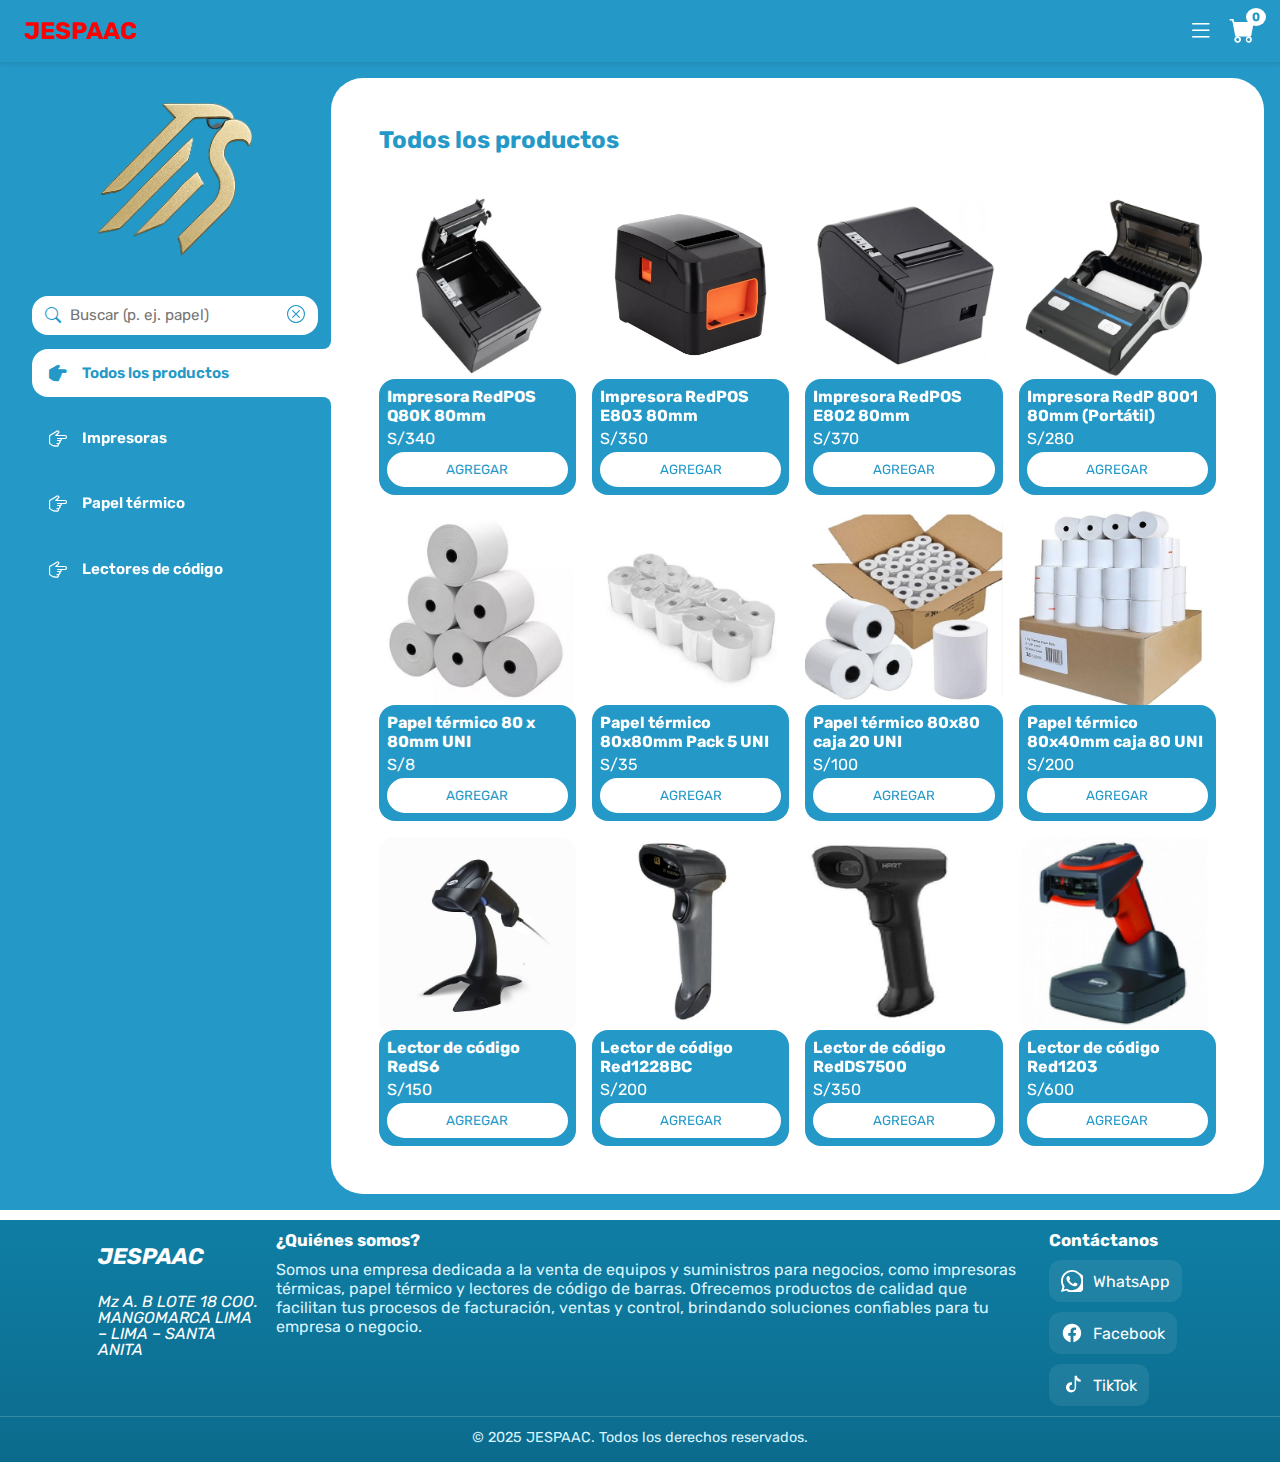
<file: index.html>
<!DOCTYPE html>
<html lang="es">
  <head>
    <meta charset="UTF-8" />
    <meta http-equiv="X-UA-Compatible" content="IE=edge" />
    <meta name="viewport" content="width=device-width, initial-scale=1.0" />
    <title>www.Jespaac.com</title>
    <link
      rel="stylesheet"
      href="https://cdn.jsdelivr.net/npm/bootstrap-icons@1.11.3/font/bootstrap-icons.min.css"
    />
    <link rel="stylesheet" href="./css/main.css" />
  </head>

  <body>
    <!-- ✅ ENCABEZADO estilo Amazon + botón menú móvil -->
    <header class="header-principal">
      <h1 class="logo">JESPAAC</h1>
      <div class="acciones-header">
        <button class="open-menu" id="open-menu">
          <i class="bi bi-list"></i>
        </button>
        <a href="./carrito.html" class="header-carrito">
          <i class="bi bi-cart-fill"></i>
          <span id="numerito" class="carrito-contador">0</span>
        </a>
      </div>
    </header>

    <!-- 🧱 CONTENIDO PRINCIPAL -->
    <div class="wrapper">
      <aside>
        <button class="close-menu" id="close-menu">
          <i class="bi bi-x"></i>
        </button>
        <header>
          <h1 class="logo">
            <img src="./img/Logo.png" alt="JESPAAC" class="logo-img" />
          </h1>
        </header>
        <nav>
          <div class="buscador">
            <i class="bi bi-search"></i>
            <input
              id="buscador"
              type="search"
              placeholder="Buscar (p. ej. papel)"
              autocomplete="off"
            />
            <button
              id="btn-limpiar"
              class="btn-limpiar"
              aria-label="Limpiar búsqueda"
              title="Limpiar"
            >
              <i class="bi bi-x-circle"></i>
            </button>
          </div>
          <ul class="menu">
            <li>
              <button id="todos" class="boton-menu boton-categoria active">
                <i class="bi bi-hand-index-thumb-fill"></i>Todos los productos
              </button>
            </li>
            <li>
              <button id="impresoras" class="boton-menu boton-categoria">
                <i class="bi bi-hand-index-thumb"></i>Impresoras
              </button>
            </li>
            <li>
              <button id="papel" class="boton-menu boton-categoria">
                <i class="bi bi-hand-index-thumb"></i>Papel térmico
              </button>
            </li>
            <li>
              <button id="lector" class="boton-menu boton-categoria">
                <i class="bi bi-hand-index-thumb"></i>Lectores de código
              </button>
            </li>
          </ul>
        </nav>
      </aside>
      <div id="menu-overlay" class="menu-overlay" aria-hidden="true"></div>

      <main>
        <h2 class="titulo-principal" id="titulo-principal">
          Todos los productos
        </h2>
        <div id="contenedor-productos" class="contenedor-productos">
          <!-- JS rellena aquí los productos -->
        </div>
      </main>
    </div>

    <!-- ✅ ALERTA TOAST -->
    <div id="toast" class="toast hidden">
      <p id="toast-text"></p>
      <button id="toast-ver-carrito">Ver carrito</button>
    </div>

    <!-- 📜 Scripts -->
    <script src="./js/main.js"></script>
    <script src="./js/menu.js"></script>

    <!-- ===== FOOTER ===== -->
    <footer class="site-footer">
      <div class="footer-wrap">
        <!-- Dirección (izquierda, justificado) -->
        <address class="footer-col footer-address">
          <h4>JESPAAC</h4>
          Mz A. B LOTE 18 COO. MANGOMARCA LIMA – LIMA – SANTA ANITA
        </address>

        <!-- Quiénes somos (centro) -->
        <div class="footer-col footer-about">
          <h4>¿Quiénes somos?</h4>
          <p>
            Somos una empresa dedicada a la venta de equipos y suministros para
            negocios, como impresoras térmicas, papel térmico y lectores de
            código de barras. Ofrecemos productos de calidad que facilitan tus
            procesos de facturación, ventas y control, brindando soluciones
            confiables para tu empresa o negocio.
          </p>
        </div>

        <!-- Redes (derecha) -->
        <nav class="footer-col footer-social" aria-label="Redes sociales">
          <h4>Contáctanos</h4>
          <ul>
            <li>
              <!-- Reemplaza HREF por tu enlace de WhatsApp, p.ej.: https://wa.me/51999999999 -->
              <a
                href="https://wa.me/952015666"
                target="_blank"
                rel="noopener"
                class="social-link"
              >
                <!-- Ícono WhatsApp -->
                <svg viewBox="0 0 24 24" aria-hidden="true" class="icon">
                  <path
                    d="M20.52 3.48A11.9 11.9 0 0 0 12 0C5.37 0 0 5.37 0 12c0 2.11.55 4.14 1.59 5.95L0 24l6.2-1.62A12 12 0 1 0 20.52 3.48ZM12 22a9.93 9.93 0 0 1-5.05-1.37l-.36-.21-3.6.94.96-3.5-.23-.37A10 10 0 1 1 12 22Zm5.39-7.42c-.3-.15-1.75-.86-2.03-.95-.27-.1-.47-.15-.67.15-.2.29-.77.95-.95 1.14-.17.2-.35.22-.64.07-.3-.15-1.25-.46-2.39-1.47-.88-.78-1.47-1.74-1.65-2.03-.17-.29-.02-.45.13-.6.13-.13.29-.35.44-.53.15-.18.2-.29.3-.49.1-.2.05-.37-.02-.52-.07-.15-.67-1.62-.92-2.22-.24-.58-.49-.5-.67-.51l-.57-.01c-.2 0-.52.07-.79.37-.27.29-1.04 1.02-1.04 2.49s1.07 2.88 1.22 3.08c.15.2 2.1 3.2 5.08 4.48 2.98 1.28 2.98.85 3.52.82.54-.03 1.75-.71 2-1.4.25-.69.25-1.29.17-1.4-.07-.11-.27-.18-.57-.33Z"
                  />
                </svg>
                WhatsApp
              </a>
            </li>
            <li>
              <!-- Reemplaza HREF por tu enlace de Facebook, p.ej.: https://facebook.com/tu_pagina -->
              <a href="#" target="_blank" rel="noopener" class="social-link">
                <!-- Ícono Facebook -->
                <svg viewBox="0 0 24 24" aria-hidden="true" class="icon">
                  <path
                    d="M22 12.07C22 6.48 17.52 2 11.93 2S2 6.48 2 12.07C2 17.1 5.66 21.2 10.44 22v-7.03H7.9v-2.9h2.54V9.83c0-2.5 1.49-3.89 3.77-3.89 1.09 0 2.24.2 2.24.2v2.46h-1.26c-1.24 0-1.63.77-1.63 1.56v1.87h2.78l-.44 2.9h-2.34V22C18.34 21.2 22 17.1 22 12.07Z"
                  />
                </svg>
                Facebook
              </a>
            </li>
            <li>
              <!-- Reemplaza HREF por tu enlace de TikTok, p.ej.: https://www.tiktok.com/@tu_usuario -->
              <a href="#" target="_blank" rel="noopener" class="social-link">
                <!-- Ícono TikTok -->
                <svg viewBox="0 0 24 24" aria-hidden="true" class="icon">
                  <path
                    d="M21.5 8.5a7.5 7.5 0 0 1-5-2.04v8.1a5.56 5.56 0 1 1-5.56-5.56c.36 0 .71.04 1.05.11v2.7a2.87 2.87 0 1 0 2.87 2.87V2h2.46a5.06 5.06 0 0 0 4.18 4.15V8.5Z"
                  />
                </svg>
                TikTok
              </a>
            </li>
          </ul>
        </nav>
      </div>

      <div class="footer-bottom">
        © 2025 JESPAAC. Todos los derechos reservados.
      </div>
    </footer>
  </body>
</html>
</file>
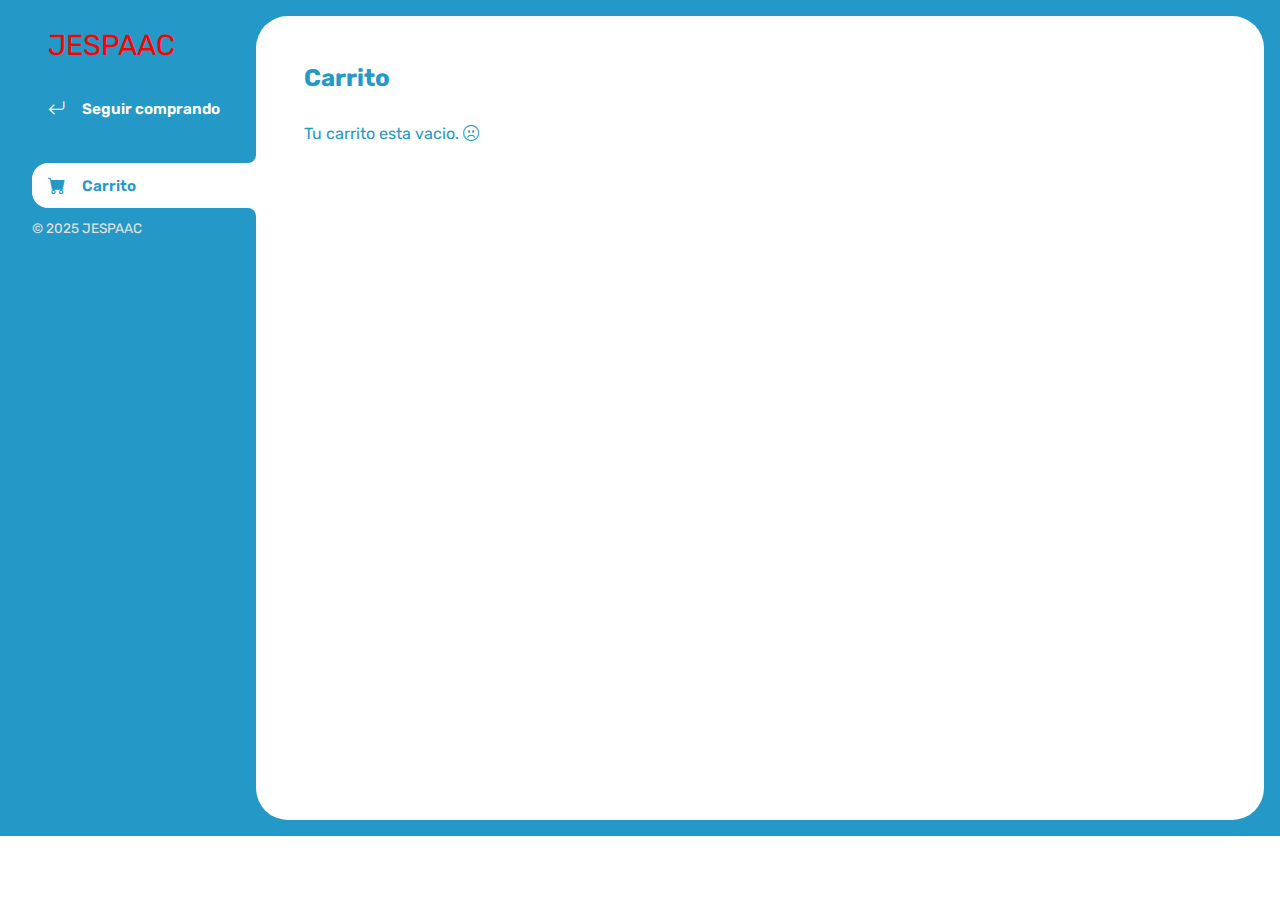
<file: carrito.html>
<html lang="es">

<head>
    <meta charset="UTF-8">
    <meta http-equiv="X-UA-Compatible" content="IE=edge">
    <meta name="viewport" content="width=device-width, initial-scale=1.0">
    <title>JESPAAC PRINTER</title>
    <link rel="stylesheet" href="https://cdn.jsdelivr.net/npm/bootstrap-icons@1.11.3/font/bootstrap-icons.min.css">
     <link rel="stylesheet" href="./css/main.css">
</head>
<body>
        
    <div class="wrapper">
        <header class = "header-mobile"> 
            <h1 class="logo">JESPAAC</h1>
            <button class="open-menu" id="open-menu">
                <i class="bi bi-list"></i>
            </button>
        </header>
        <aside>
            <button class="close-menu" id="close-menu">
                <i class="bi bi-x"></i>
            </button>
            <header>
                <h1 class="logo">JESPAAC</h1>
            </header>
            <nav>
                <ul>
                    <li>
                        <a class="boton-menu boton-volver" href="./index.html">
                            <i class="bi bi-arrow-return-left"></i>Seguir comprando
                        </a>
                    </li>
                    <li>
                        <a class="boton-menu boton-carrito active" href="./carrito.html">
                            <i class="bi bi-cart-fill"></i>Carrito
                        </a>
                    </li>
                </ul>
            </nav>
            <footer>
                <p class="texto-footer">© 2025 JESPAAC </p>
            </footer>
    
        </aside>
        <main>
            <h2 class="titulo-principal">Carrito</h2>
            <div class="contenedor-carrito">
                <p id="carrito-vacio" class="carrito-vacio">Tu carrito esta vacio. <i class="bi bi-emoji-frown"></i></p>

                <div id="carrito-productos" class="carrito-productos disabled">
                    <!--esto se va completar con el JS-->
                </div>
                <div id="carrito-acciones" class="carrito-acciones disabled">
                    <div class="carrito-acciones-izquierda">
                        <button id="carrito-acciones-vaciar" class="carrito-acciones-vaciar">Vaciar Carrito</button>
                    </div>
                    <div class="carrito-acciones-derecha">
                        <div class="carrito-acciones-total">
                            <p>Total:</p>
                            <p id="Total">S/480</p>
                        </div>
                        <button id="carrito-acciones-comprar" class="carrito-acciones-comprar">Comprar Ahora</button>
                    </div>
                </div>
                <p id="carrito-comprado" class="carrito-comprado disabled">Muchas gracias por su compra. <i class="bi bi-emoji-laughing"></i></p>
            </div>
        </main>
      </div>
    
    <script src="./js/carrito.js"></script>
    <script src="./js/menu.js"></script>
</body>
</html>
</file>
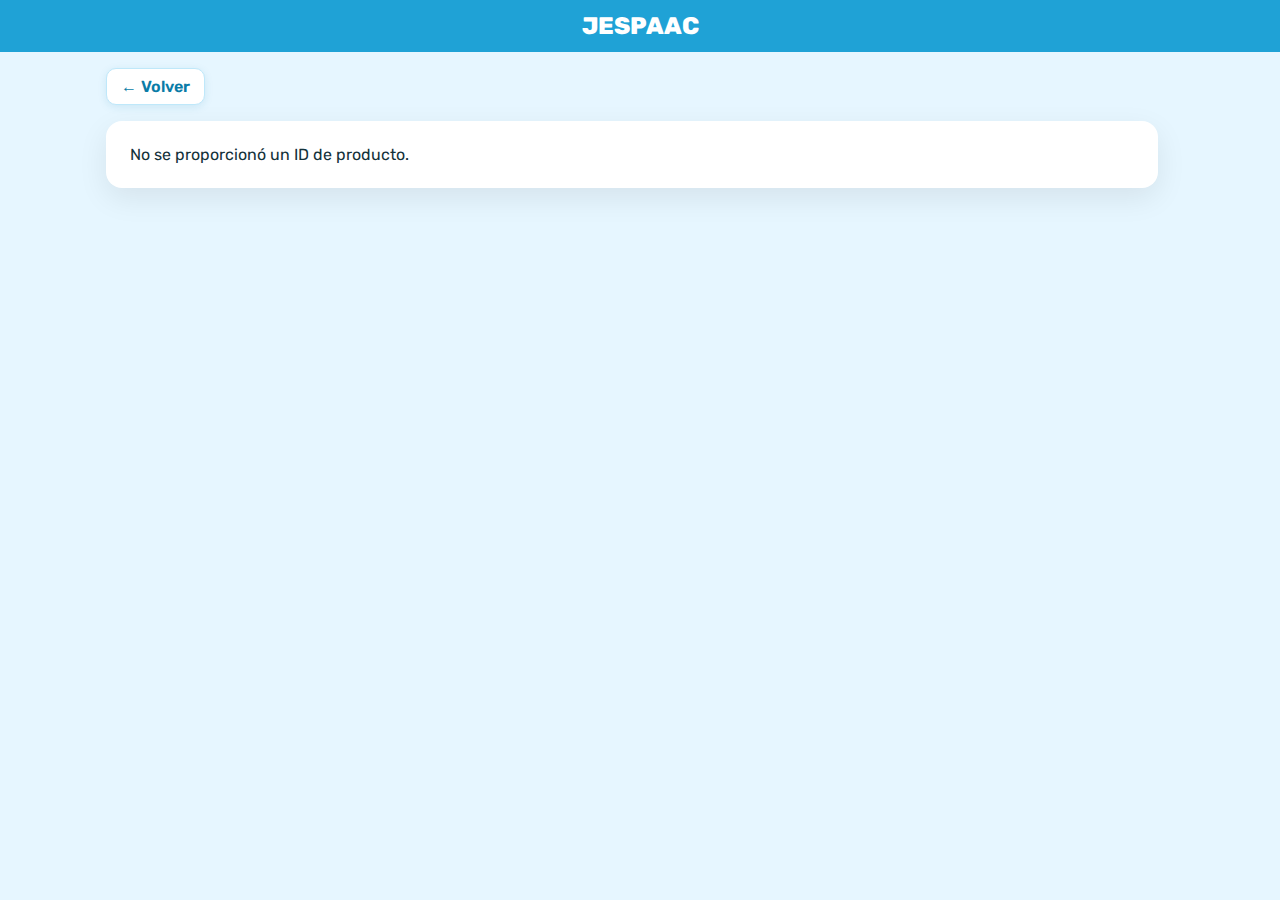
<file: producto.html>
<!doctype html>
<html lang="es">
<head>
  <meta charset="utf-8" />
  <title>Detalle del producto | JESPAAC</title>
  <meta name="viewport" content="width=device-width, initial-scale=1" />
  <link rel="stylesheet" href="./css/main.css" />
  <style>
    /* Utilidad por si no está en main.css */
    .hidden { display: none; }

    /* Fondo general celeste */
    body{
      margin:0;
      font-family:system-ui, Segoe UI, Roboto, Arial, sans-serif;
      background:#e6f6ff;
      color:#13313a;
    }

    /* Encabezado superior */
    .detalle-header{background:#1fa2d6; padding:12px 20px;}
    .detalle-header-contenido{max-width:1100px; margin:0 auto;}
    .detalle-logo{color:#fff; font-weight:800; font-size:1.5rem; margin:0; text-align:center;}

    /* Contenedor de la página */
    .detalle-wrap{max-width:1100px; margin:16px auto; padding:0 16px;}

    /* Botón Volver */
    .btn-volver{
      display:inline-flex; align-items:center; gap:6px;
      background:#fff; color:#0a7ca7; text-decoration:none;
      border:1px solid #bfe8fa; border-radius:10px;
      padding:8px 14px; font-weight:600;
      box-shadow:0 2px 8px rgba(10,124,167,.12);
    }
    .btn-volver:hover{background:#f5fcff;}

    /* Tarjeta blanca del detalle */
    .detalle-card{
      background:#fff;
      border-radius:16px;
      box-shadow:0 10px 30px rgba(0,0,0,.08);
      padding:24px;
      margin-top:16px;
    }

    /* Grid interno del detalle */
    .detalle-grid{display:grid; grid-template-columns:1fr 1fr; gap:24px;}
    .detalle-img{width:100%; height:auto; border-radius:12px; box-shadow:0 6px 18px rgba(0,0,0,.08);}

    /* Tipos y listas */
    .precio{font-size:24px; font-weight:800; margin:8px 0 12px; color:#0a7ca7;}
    .specs{list-style:none; padding:0; margin:10px 0;}
    .specs li{padding:6px 0; border-bottom:1px dashed #e1edf3;}

    /* Botones primarios */
    .btn{border:0; padding:12px 16px; border-radius:10px; font-weight:600; cursor:pointer; background:#0a7ca7; color:#fff;}

    /* ===== Toast bonito ===== */
    .toast {
      position: fixed;
      left: 50%;
      bottom: 24px;
      transform: translateX(-50%) translateY(8px);
      z-index: 9999;
      transition: all .25s ease;
    }
    .toast.hidden { opacity: 0; pointer-events: none; }
    .toast.show { opacity: 1; transform: translateX(-50%) translateY(0); }

    .toast-content{
      display:flex; align-items:center; gap:12px;
      background:#ffffff; color:#13313a;
      border:1px solid #cfeffc;
      border-radius:14px;
      padding:12px 14px;
      box-shadow:0 12px 30px rgba(0,0,0,.12);
      min-width:280px; max-width:95vw;
    }
    .toast-content svg { fill:#0a7ca7; flex:0 0 auto; }
    .toast-actions { margin-left:auto; display:flex; gap:8px; }
    .btn-sec{
      background:transparent; border:1px solid #d7ebf8; color:#0a7ca7;
      padding:8px 12px; border-radius:10px; cursor:pointer; font-weight:600;
    }
    .btn-sec:hover{ background:#f5fcff; }

    /* ===== Mobile first tuning ===== */
    @media (max-width: 900px){
      .detalle-logo{ font-size: 1.25rem; }
      .detalle-wrap{ padding: 0 12px; }
      .detalle-card{ padding: 16px; }
      .detalle-grid{ grid-template-columns: 1fr; gap: 16px; }
      .detalle-img{ border-radius: 10px; }
      .precio{ font-size: 20px; margin: 6px 0 10px; }
      .btn{ width: 100%; height: 44px; border-radius: 12px; }
      .btn-volver{ margin-bottom: 10px; }
    }

    /* ===== Barra inferior (CTA) para móvil ===== */
    .cta-mobile{
      position: fixed;
      left: 0; right: 0; bottom: 0;
      padding: 10px 12px calc(10px + env(safe-area-inset-bottom));
      background: rgba(255,255,255,.96);
      backdrop-filter: blur(6px);
      border-top: 1px solid #e6eef2;
      z-index: 9998;
      box-shadow: 0 -8px 24px rgba(0,0,0,.08);
    }
    .cta-row{ display:flex; align-items:center; gap:12px; }
    .cta-price{ font-weight: 800; font-size: 18px; color:#0a7ca7; }
    .btn-cta{ flex: 1 0 auto; height: 44px; border-radius: 12px; }

    /* Ocultar CTA en pantallas grandes */
    @media (min-width: 901px){
      .cta-mobile{ display: none; }
    }

    /* Mueve el toast arriba de la barra móvil si está visible */
    body.has-cta .toast{
      bottom: calc(80px + env(safe-area-inset-bottom));
    }
  </style>
</head>
<body>

  <!-- Encabezado -->
  <header class="detalle-header">
    <div class="detalle-header-contenido">
      <h1 class="detalle-logo">JESPAAC</h1>
    </div>
  </header>

  <!-- Contenido -->
  <div class="detalle-wrap">
    <a class="btn-volver" href="index.html">← Volver</a>

    <!-- Tarjeta blanca donde se inyecta el contenido -->
    <main id="detalle" class="detalle-card detalle-grid">
      <!-- JS (producto.js) inyecta aquí la imagen y la info -->
    </main>
  </div>

  <!-- Toast elegante -->
  <div id="toast" class="toast hidden" role="status" aria-live="polite">
    <div class="toast-content">
      <svg viewBox="0 0 24 24" width="20" height="20" aria-hidden="true">
        <path d="M12 22c5.523 0 10-4.477 10-10S17.523 2 12 2 2 6.477 2 12s4.477 10 10 10zm-1.1-6.1l6-6-1.4-1.4-4.6 4.6-2.2-2.2-1.4 1.4 3.6 3.6z"/>
      </svg>
      <span id="toast-text">Agregado al carrito</span>
      <div class="toast-actions">
        <button id="toast-action" class="btn">Ver carrito</button>
        <button id="toast-close" class="btn-sec" aria-label="Cerrar">×</button>
      </div>
    </div>
  </div>

  <!-- Barra móvil inferior (solo en pantallas pequeñas) -->
  <div id="cta-mobile" class="cta-mobile hidden">
    <div class="cta-row">
      <div class="cta-price">S/<span id="cta-precio">0</span></div>
      <button id="cta-agregar" class="btn btn-cta">Agregar al carrito</button>
    </div>
  </div>

  <script src="./js/producto.js"></script>
</body>
</html>
</file>
<file: css/main.css>
@import url('https://fonts.googleapis.com/css2?family=Rubik:wght@300;400;500;600;700;800;900&display=swap');

:root {
    --clr-main:#2499c7;
    --clr-main-light:#e2e2e2;
    --clr-white: #ffffff;
    --clr-gray: #e2e2e2;
    --clr-red: #961818;
}

* {
    margin: 0;
    padding: 0;
    box-sizing: border-box;
    font-family: 'Rubik', sans-serif;
}

h1, h2, h3, h4, h5, h6, p, a, input, textarea {
    margin: 0;
    padding: 0;
}
ul {
    list-style-type: none;
}

a {
    text-decoration: none;
}

.wrapper { 
    display: grid;
    grid-template-columns: 1fr 4fr;
    background-color: var(--clr-main);
}
aside {
    padding: 2rem;
    padding-right: 0;
    color: var(--clr-white);
    position: sticky;
    top: 0;
    height: 100vh;
    display: flex;
    flex-direction: column;
    justify-content: space-between;
}
.logo {
    font-weight: 400;
    font-size: 1.8rem;
}

.menu {
    display: flex;
    flex-direction: column;
    gap: .5rem;
}


.boton-menu {
    background-color: transparent;
    border: 0;
    color: var(--clr-white);
    font-size: 1rem;
    cursor: pointer;
    display: flex;
    align-items: center;
    gap: 1rem;
    font-weight: 600;
    padding: 1.2rem;
    font-size: .75rem;
    width: 100%;
}

.boton-menu.active::before {
    content: '';
    position: absolute;
    width: 1rem;
    height: 2rem;
    bottom: 100%;
    right: 0;
    background-color: transparent;
    border-bottom-right-radius: .5rem;
    box-shadow: 0 1rem 0 var(--clr-white);
}

.boton-menu.active::after {
    content: '';
    position: absolute;
    width: 1rem;
    height: 2rem;
    top: 100%;
    right: 0;
    background-color: transparent;
    border-top-right-radius: .5rem;
    box-shadow: 0 -1rem 0 var(--clr-white);
}

.boton-menu.active {
    background-color: var(--clr-white);
    color: var(--clr-main);
    border-top-left-radius: 1rem;
    border-bottom-left-radius: 1rem;
    position: relative;
}

.boton-menu > i.bi-hand-index-thumb-fill,
.boton-menu > i.bi-hand-index-thumb {
    transform: rotateZ(90deg);
}

.boton-carrito {
    margin-top: 2rem;
}

.numerito {
    background-color: var(--clr-white);
    color: var(--clr-main);
    padding: .15rem .25rem;
    border-radius: .25rem;
}

.boton-carrito.active .numerito {
    background-color: var(--clr-main);
    color: var(--clr-white);
}

.texto-footer {
    color: var(--clr-main-light);
    font-size: .85rem;
}
main {
    background-color: var(--clr-white);
    margin: 1rem;
    margin-left: 0;
    border-radius: 2rem;
    padding: 3rem;
}

.titulo-principal {
    color: var(--clr-main);
    margin-bottom: 2rem;
}

.contenedor-productos { 
    display: grid;
    grid-template-columns: repeat(4, 1fr);
    gap: 1rem;
}

.producto-imagen {
    max-width: 100%;
    border-radius: 1rem;
}

.producto-detalles {
    background-color: var(--clr-main);
    color: var(--clr-white);
    padding: .5rem;
    border-radius: 1rem;
    margin-top: -.5rem;
    position: relative;
    display: flex;
    flex-direction: column;
    gap: .25rem;
}

.producto-titulo {
    font-size: 1rem;
}

.producto-agregar {
    border: 0;
    background-color: var(--clr-white);
    color: var(--clr-main);
    padding: .5rem;
    text-transform: uppercase;
    border-radius: 2rem;
    cursor: pointer;
    border: 2px solid var(--clr-white);
    transition: backgroud-color .2s, color .2s;
}

.producto-agregar:hover {
    background-color: var(--clr-main);   
    color: var(--clr-white);
}

/**CARRITO**/

.contenedor-carrito {
    display: flex;
    flex-direction: column;
    gap: 1.5rem;
}

.carrito-vacio,
.carrito-comprado {
    color: var(--clr-main);   
}

.carrito-productos {
    display: flex;
    flex-direction: column;
    gap: 1rem;
}

.carrito-producto {
    display: flex;
    justify-content: space-between;
    align-items: center;
    background-color: var(--clr-gray);
    color: var(--clr-main);
    padding: .5rem;
    padding-right: 1.5rem;
    border-radius: 1rem;
}

.carrito-producto-imagen {
    width: 4rem;
    border-radius: 1rem;
}

.carrito-producto small {
    font-size: .75rem;
}

.carrito-producto-eliminar {
    border: 0;
    background-color: transparent;
    color: var(--clr-red);
    cursor: pointer;
}

.carrito-acciones {
    display: flex;
    justify-content: space-between;
}

.carrito-acciones-vaciar {
    border: 0;
    background-color: var(--clr-gray);
    padding: 1rem;
    border-radius: 1rem;
    color: var(--clr-main);
    text-transform: uppercase;
    cursor: pointer;
}

.carrito-acciones-derecha {
    display: flex;

}

.carrito-acciones-total {
    display: flex;
    background-color: var(--clr-gray);
    padding: 1rem;
    color: var(--clr-main);
    text-transform: uppercase;
    border-top-left-radius: 1rem;
    border-bottom-left-radius: 1rem;
    gap: 1rem;
}

.carrito-acciones-comprar {
    border: 0;
    background-color: var(--clr-main);
    padding: 1rem;
    color: var(--clr-white);
    text-transform: uppercase;
    cursor: pointer;
    border-top-right-radius: 1rem;
    border-bottom-right-radius: 1rem;
}

.disabled {
    display: none;
}

.header-mobile {
    display: none;
}

.close-menu {
    display: none;
}
.disabled {
    display: none;
}

/*** MEDIA QUERIES ***/

@media screen and ( max-width: 850px) {
    
   .contenedor-productos {
    grid-template-columns: 1fr 1fr 1fr;
   }

}

@media screen and ( max-width: 675px) {
    
    .contenedor-productos {
     grid-template-columns: 1fr 1fr;
    }
 
 }

@media screen and (max-width: 600px ){

   .wrapper{
    min-height: 100vh;
    display: flex;
    flex-direction: column;
   }
   aside {
    position: fixed;
    z-index: 9;
    background-color: var(--clr-main);
    left: 0;
    box-shadow: 0 0 0 100vmax rgba(0, 0, 0, .75);
    transform: translateX(-100%);
    opacity: 0;
    visibility: hidden;
    transition: .2s;
   }

   .aside-visible {
    transform: translateX(0);
    opacity: 1;
    visibility: visible;
   }

   .boton-menu.active::before,
   .boton-menu.active::after {
    display: none;
   }

   main {
    margin: 1rem;
    margin-top: 0;
    padding: 2rem;
   }


   .header-mobile {
    padding: 1rem;
    display: flex;
    justify-content: space-between;
    align-items: center;
   }

   .header-mobile .logo{
    color: var(--clr-gray);
   }

   .open-menu, .close-menu {
    background-color: transparent;
    color: var(--clr-gray);
    border: 0;
    font-size: 2rem;
    cursor: pointer;
   }

   .close-menu {
    display: block;
    position: absolute;
    top: 1rem;
    right: 1rem;
   }

   .carrito-producto {
    gap: 1rem;
    flex-wrap: wrap;
    justify-content: flex-start;
    padding: .5rem;
   }

   .carrito-producto-subtotal {
    display: none;
   }

   .carrito-acciones {
    flex-wrap: wrap;
    row-gap: 1rem;
   }
}

@media screen and ( max-width: 400px) {
    
    .contenedor-productos {
     grid-template-columns: 1fr;
    }
 
 }
 .toast {
    position: fixed;
    bottom: 1rem;
    left: 1rem;
    right: 1rem;
    background-color: #2499c7;
    color: white;
    padding: 1rem;
    border-radius: 1rem;
    box-shadow: 0 0 10px rgba(0,0,0,0.3);
    display: flex;
    justify-content: space-between;
    align-items: center;
    z-index: 1000;
    animation: slide-in 0.5s ease;
}

.toast.hidden {
    display: none;
}

.toast button {
    background-color: white;
    color: #2499c7;
    border: none;
    padding: 0.5rem 1rem;
    border-radius: 1rem;
    font-weight: bold;
    cursor: pointer;
}

@keyframes slide-in {
    from { transform: translateY(100%); opacity: 0; }
    to { transform: translateY(0); opacity: 1; }
}

.header-principal {
  background-color: var(--clr-main);
  color: white;
  display: flex;
  justify-content: space-between;
  align-items: center;
  padding: 1rem 1.5rem;
  position: sticky;
  top: 0;
  z-index: 10;
  box-shadow: 0 2px 5px rgba(0,0,0,0.1);
}

.header-principal .logo {
  font-size: 1.5rem;
  font-weight: bold;
}

.header-carrito {
  color:red;
  font-size: 1.5rem;
  position: relative;
  text-decoration: none;
}

.carrito-contador {
  position: absolute;
  top: -8px;
  right: -10px;
  background-color: white;
  color: var(--clr-main);
  font-size: 0.75rem;
  font-weight: bold;
  padding: 2px 6px;
  border-radius: 50%;
}

.acciones-header {
  display: flex;
  align-items: center;
  gap: 1rem;
}

.open-menu {
  background: none;
  border: none;
  color: white;
  font-size: 1.6rem;
  cursor: pointer;
}

.header-carrito {
  color: white;
  font-size: 1.6rem;
  position: relative;
  text-decoration: none;
}

.carrito-contador {
  position: absolute;
  top: -8px;
  right: -10px;
  background-color: white;
  color: var(--clr-main);
  font-size: 0.75rem;
  font-weight: bold;
  padding: 2px 6px;
  border-radius: 50%;
}

/* Efecto “seleccionado” al pasar el mouse en el menú izquierdo */
.boton-menu {
  position: relative; /* necesario para los ::before/::after */
  transition: background-color .0s ease, color .0s ease, box-shadow .0s ease;
}

.boton-menu:hover {
  background-color: var(--clr-white);
  color: var(--clr-main);
  border-top-left-radius: 1rem;
  border-bottom-left-radius: 1rem;
}

/* Curvitas blancas del lado derecho también en hover (igual que .active) */
.boton-menu:hover::before,
.boton-menu:hover::after {
  content: '';
  position: absolute;
  width: 1rem;
  height: 2rem;
  right: 0;
  background-color: transparent;
}

.boton-menu:hover::before {
  bottom: 100%;
  border-bottom-right-radius: .5rem;
  box-shadow: 0 1rem 0 var(--clr-white);
}

.boton-menu:hover::after {
  top: 100%;
  border-top-right-radius: .5rem;
  box-shadow: 0 -1rem 0 var(--clr-white);
}

/* Accesible con teclado */
.boton-menu:focus-visible {
  outline: none;
  background-color: var(--clr-white);
  color: var(--clr-main);
  border-top-left-radius: 1rem;
  border-bottom-left-radius: 1rem;
}

/* En mobile ocultamos las curvitas, igual que con .active */
@media screen and (max-width: 600px){
  .boton-menu:hover::before,
  .boton-menu:hover::after {
    display: none;
  }
}

/* Letra un poco más grande en el menú izquierdo */
.boton-menu {
  font-size: 0.95rem; /* antes estaba en .75rem */
}

.boton-menu i {
  font-size: 1.1rem; /* agranda también los íconos */
}

/* ===== Buscador lateral ===== */
.buscador {
  margin: 1rem 1.2rem 1.2rem 0;
  background: var(--clr-white);
  display: flex;
  align-items: center;
  gap: .6rem;
  padding: .6rem .8rem;
  border-radius: 1rem;
}

.buscador i { color: var(--clr-main); }

.buscador input {
  flex: 1;
  border: none;
  outline: none;
  font-size: .95rem;
  color: var(--clr-main);
  background: transparent;
}

.btn-limpiar {
  border: none;
  background: transparent;
  cursor: pointer;
  font-size: 1.1rem;
  color: var(--clr-main);
}

/* Mensaje “sin resultados” */
.sin-resultados {
  display: grid;
  place-items: center;
  text-align: center;
  gap: .5rem;
  padding: 3rem 1rem;
  color: var(--clr-main);
  border: 2px dashed var(--clr-gray);
  border-radius: 1rem;
}
.sin-resultados .emoji {
  font-size: 2rem;
  line-height: 1;
  opacity: .9;
}

/* Responsive: que el buscador no estorbe en mobile */
@media screen and (max-width: 600px) {
  .buscador {
    margin: 1rem;
  }
}

.logo-img {
  max-width: 180px; /* ajusta el tamaño del logo */
  height: auto;
  display: block;
  margin: 0 auto; /* centra el logo */
}

h1 {color:red};

.detalle-header {
  background-color: #1fa2d6; /* Celeste */
  padding: 12px 20px;
}

.detalle-header-contenido {
  max-width: 1100px;
  margin: 0 auto;
}

.detalle-logo {
  color: red;
  font-size: 3rem;
  font-weight: bold;
  margin: 0;
}
/* ===== FOOTER ===== */
:root{
  --footer-bg: #0f7ea4;    /* tono acorde a tu header */
  --footer-bg-2:#0c6b8d;
  --footer-text:#ffffff;
  --footer-muted:#d9f4ff;
}

.site-footer{
  background: linear-gradient(180deg, var(--footer-bg), var(--footer-bg-2));
  color: var(--footer-text);
  margin-top: 10px;
}

.site-footer .footer-wrap{
  max-width: 1100px;
  margin: 0 auto;
  padding: 10px 8px;
  display: flex;               /* en vez de grid, usa flex */
  justify-content: space-between;
  align-items: flex-start;     /* todos alineados arriba */
  gap: 18px;
}

.footer-col h4{
  margin: 0 0 10px 0;
  font-size: 1.05rem;
  font-weight: 700;
}

.footer-address{
  text-align: left;
  white-space: pre-line;   /* respeta saltos de línea si quisieras usarlos */
  line-height: 1;
}

.footer-about p{
  margin: 0;
  color: var(--footer-muted);
}

.footer-social ul{
  list-style: none;
  margin: 0;
  padding: 0;
  display: grid;
  gap: 10px;
}

.social-link{
  display: inline-flex;
  align-items: center;
  gap: 10px;
  text-decoration: none;
  color: var(--footer-text);
  padding: 10px 12px;
  border-radius: 12px;
  background: rgba(255,255,255,0.08);
  transition: transform .15s ease, background .15s ease, opacity .15s ease;
}

.social-link:hover{
  transform: translateY(-2px);
  background: rgba(255,255,255,0.16);
  opacity: .95;
}

.icon{
  width: 22px;
  height: 22px;
  fill: currentColor;
}

.footer-bottom{
  border-top: 1px solid rgba(255,255,255,0.18);
  text-align: center;
  padding: 12px 16px 16px;
  font-size: .9rem;
  color: var(--footer-muted);
}

/* ===== Responsive ===== */
@media (max-width: 900px){
  .site-footer .footer-wrap{
    grid-template-columns: 1fr 1fr; /* 2 columnas */
  }
}

@media (max-width: 640px){
  .site-footer .footer-wrap{
    grid-template-columns: 1fr; /* 1 columna (stack) */
    gap: 18px;
  }
  .footer-col{
    text-align: left; /* dirección sigue a la izquierda en móvil */
  }
  .social-link{ width: 100%; } /* toques fáciles en móvil */
}
.footer-address h4 {
  font-size: 1.4rem;   /* aquí ajusta el tamaño */
}
/* Altura de la barra superior (ajústala si tu header es más alto/bajo) */
:root { --topbar-h: 64px; }

/* Asegura espacio para el logo del menú móvil */
.wrapper aside header {
  padding: 12px 16px;
  overflow: visible;
}

/* Logo dentro del aside: que NO se recorte */
.logo-img{
  display: block;
  max-height: 220px;     /* súbelo/bájalo hasta que se vea completo */
  width: auto;
  object-fit: contain;
}

/* Si tu aside es off-canvas y está fijo, que empiece debajo del header */
.wrapper aside{
  top: var(--topbar-h);                    /* evita que el header lo tape */
  height: calc(100vh - var(--topbar-h));   /* alto exacto visible */
}

/* Overlay que permite cerrar tocando fuera */
.menu-overlay{
  position: fixed;
  left: 0; right: 0;
  top: var(--topbar-h);                    /* que no tape el header */
  bottom: 0;
  background: rgba(0,0,0,.35);
  opacity: 0;
  pointer-events: none;
  transition: opacity .2s ease;
  z-index: 1000;
}

/* Clase que indicará "menú abierto" en el <body> */
body.menu-open .menu-overlay{
  opacity: 1;
  pointer-events: auto;
}

/* Si tu aside se muestra/oculta con transform, controla con .menu-open */
body.menu-open .wrapper aside{
  transform: translateX(0); /* asegúrate que tu estado cerrado tenga translateX(-100%) */
}
/* 1) Alinear el contenido del aside arriba y dar un pequeño gap */
aside{
  justify-content: flex-start;   /* antes: space-between */
  padding-top: 1rem;             /* baja el espacio superior (antes: 2rem) */
  gap: .75rem;
}

/* 2) Compactar el bloque del logo para que no empuje al menú */
.logo-img{
  max-height: 220px;             /* antes 220px; ajusta si quieres 120–150 */
}
@media (max-width: 900px){
  .logo-img{ max-height: 110px; }
}
@media (max-width: 600px){
  .logo-img{ max-height: 90px; }
}

/* 3) Reducir espacio entre buscador y la lista */
.buscador{
  margin: .5rem .8rem .6rem 0;   /* antes: 1rem 1.2rem 1.2rem 0 */
}

/* 4) Asegurar que la lista arranque sin margen extra */
nav .menu{ margin-top: 0; }

/* 5) Botones más “bajitos” (menos alto cada item) */
.boton-menu{
  padding: .85rem 1rem;          /* antes 1.2rem */
}
nav .menu > li{ margin: 5px 0; } /* separaciones más chicas */

/* === Cantidad (+/-) en carrito === */
.carrito-cantidad{
  display: inline-flex;
  align-items: center;
  gap: .5rem;
}

.qty-btn{
  width: 28px;
  height: 28px;
  border-radius: 999px;
  border: 1.5px solid var(--clr-main);
  background: #fff;
  color: var(--clr-main);
  font-weight: 700;
  line-height: 1;
  cursor: pointer;
}
.qty-num{
  min-width: 1.5rem;
  text-align: center;
  font-weight: 700;
  color: var(--clr-main);
}
.qty-btn:active{ transform: scale(.96); }

/* Poner "Cantidad" arriba del control +/- */
.carrito-producto-cantidad{
  display: flex;
  flex-direction: column;   /* apila verticalmente */
  align-items: center;  /* alinea a la izquierda */
  gap: .35rem;
  min-width: 120px;              /* pequeño espacio entre label y control */
}

.carrito-producto-cantidad small{
  display: block;           /* fuerza la línea propia del label */
}
</file>
